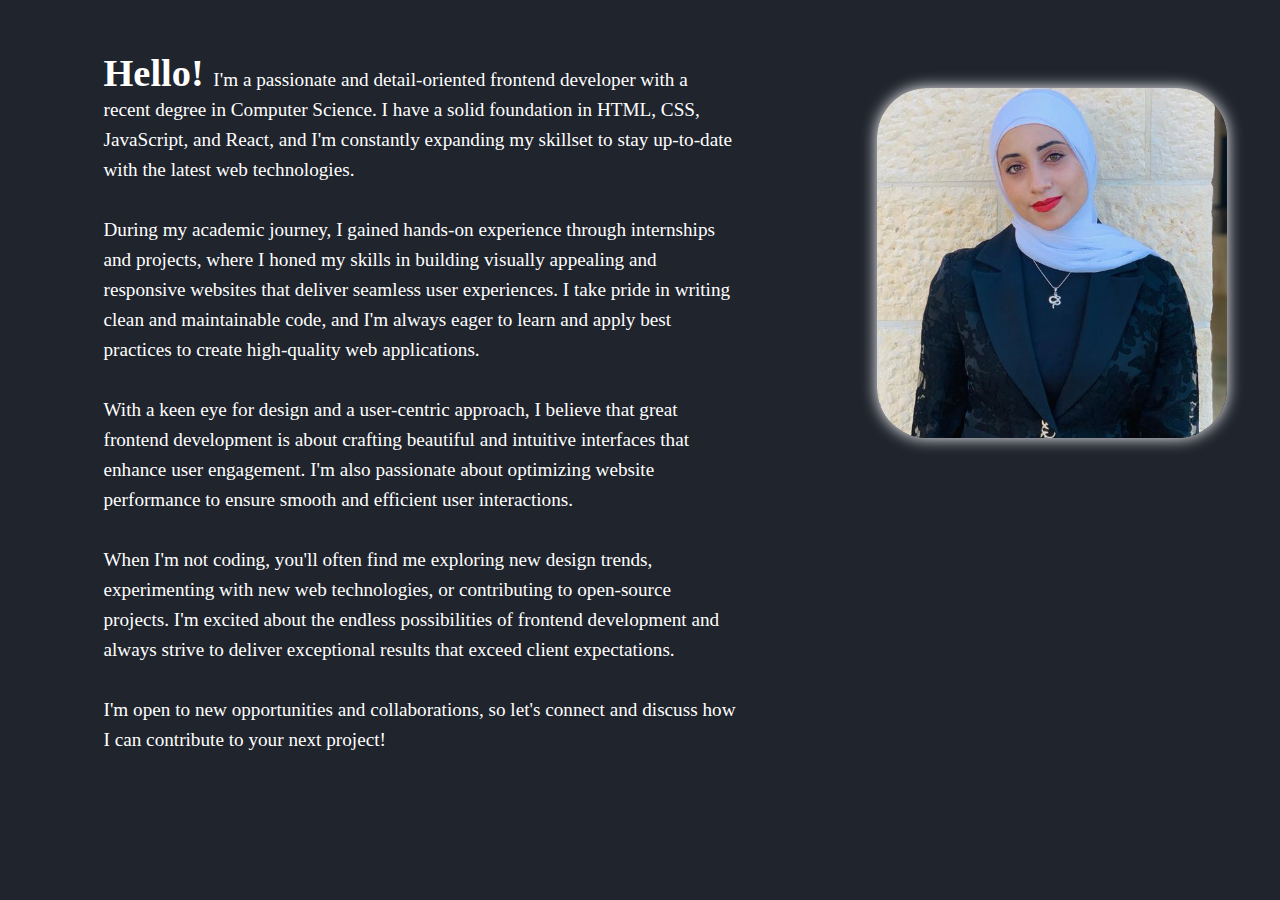
<file: Portfolio/About.html>
<!DOCTYPE html>
<html lang="en">
<head>
    <meta charset="UTF-8">
    <meta http-equiv="X-UA-Compatible" content="IE=edge">
    <meta name="viewport" content="width=device-width, initial-scale=1.0">
    <title>Document</title>
</head>
<body style="background-color: #1f242d;" >
<div class="parent" style="display: flex; justify-content: space-around;"> 
<div class="contain" style=" text-align: left; font-size: larger; font-weight: 100; margin: auto-left; width: 50%; padding: 50px; line-height: 30px; color: white;">
<h1 style="display: inline;">Hello!  </h1>
<p style="display: inline;"> 
 I'm a passionate and detail-oriented frontend developer with a recent degree in Computer Science. I have a solid foundation in HTML, CSS, JavaScript, and React, and I'm constantly expanding my skillset to stay up-to-date with the latest web technologies.<br><br>

During my academic journey, I gained hands-on experience through internships and projects, where I honed my skills in building visually appealing and responsive websites that deliver seamless user experiences. I take pride in writing clean and maintainable code, and I'm always eager to learn and apply best practices to create high-quality web applications.<br><br>

With a keen eye for design and a user-centric approach, I believe that great frontend development is about crafting beautiful and intuitive interfaces that enhance user engagement. I'm also passionate about optimizing website performance to ensure smooth and efficient user interactions.<br><br>

When I'm not coding, you'll often find me exploring new design trends, experimenting with new web technologies, or contributing to open-source projects. I'm excited about the endless possibilities of frontend development and always strive to deliver exceptional results that exceed client expectations.<br><br>

I'm open to new opportunities and collaborations, so let's connect and discuss how I can contribute to your next project!

</p>  
</div>
<img src="./assest/img/ansamcut.png" width="350px" height="350px" style="border-radius: 50px; margin-top: 80px;box-shadow: 0 0 1rem white;">

</div>
</body>
</html>
</file>
